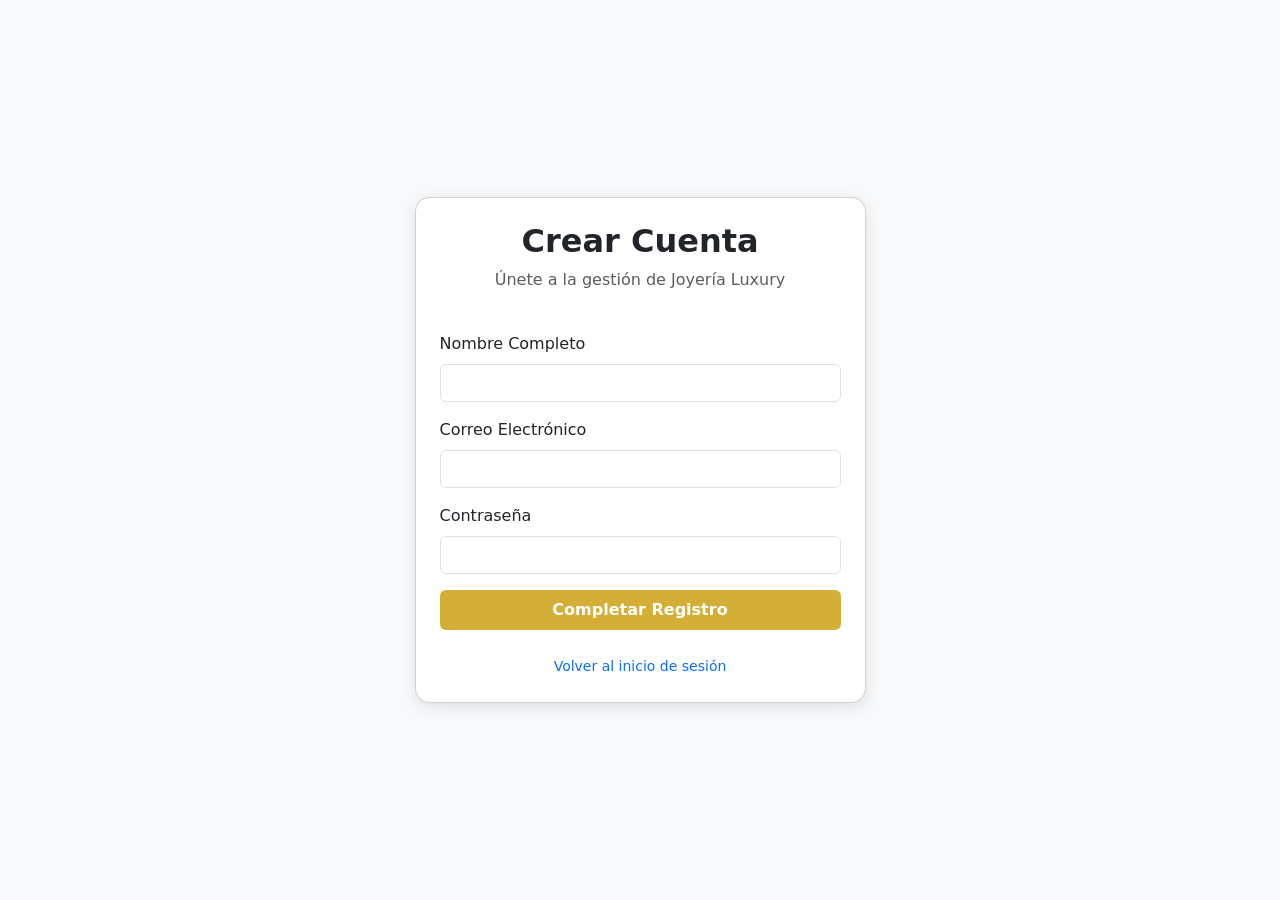
<file: templates/register.html>
<!DOCTYPE html>
<html lang="es">
<head>
    <meta charset="UTF-8">
    <meta name="viewport" content="width=device-width, initial-scale=1.0">
    <title>Registro - Joyería Luxury</title>
    <link href="https://cdn.jsdelivr.net/npm/bootstrap@5.3.0/dist/css/bootstrap.min.css" rel="stylesheet">
    <style>
        body { background-color: #f8f9fa; }
        .register-card { border-radius: 15px; box-shadow: 0 4px 15px rgba(0,0,0,0.1); }
        .btn-luxury { background-color: #d4af37; color: white; border: none; }
    </style>
</head>
<body class="d-flex align-items-center vh-100">
    <div class="container">
        <div class="row justify-content-center">
            <div class="col-md-5">
                <div class="card register-card p-4">
                    <div class="text-center mb-4">
                        <h2 class="fw-bold">Crear Cuenta</h2>
                        <p class="text-muted">Únete a la gestión de Joyería Luxury</p>
                    </div>
                    <form method="POST">
                        <div class="mb-3">
                            <label class="form-label">Nombre Completo</label>
                            <input type="text" name="nombre" class="form-control" required>
                        </div>
                        <div class="mb-3">
                            <label class="form-label">Correo Electrónico</label>
                            <input type="email" name="email" class="form-control" required>
                        </div>
                        <div class="mb-3">
                            <label class="form-label">Contraseña</label>
                            <input type="password" name="password" class="form-control" required>
                        </div>
                        <button type="submit" class="btn btn-luxury w-100 py-2 fw-bold">Completar Registro</button>
                    </form>
                    <div class="text-center mt-4">
                        <a href="{{ url_for('login') }}" class="text-decoration-none small">Volver al inicio de sesión</a>
                    </div>
                </div>
            </div>
        </div>
    </div>
</body>
</html>
</file>
